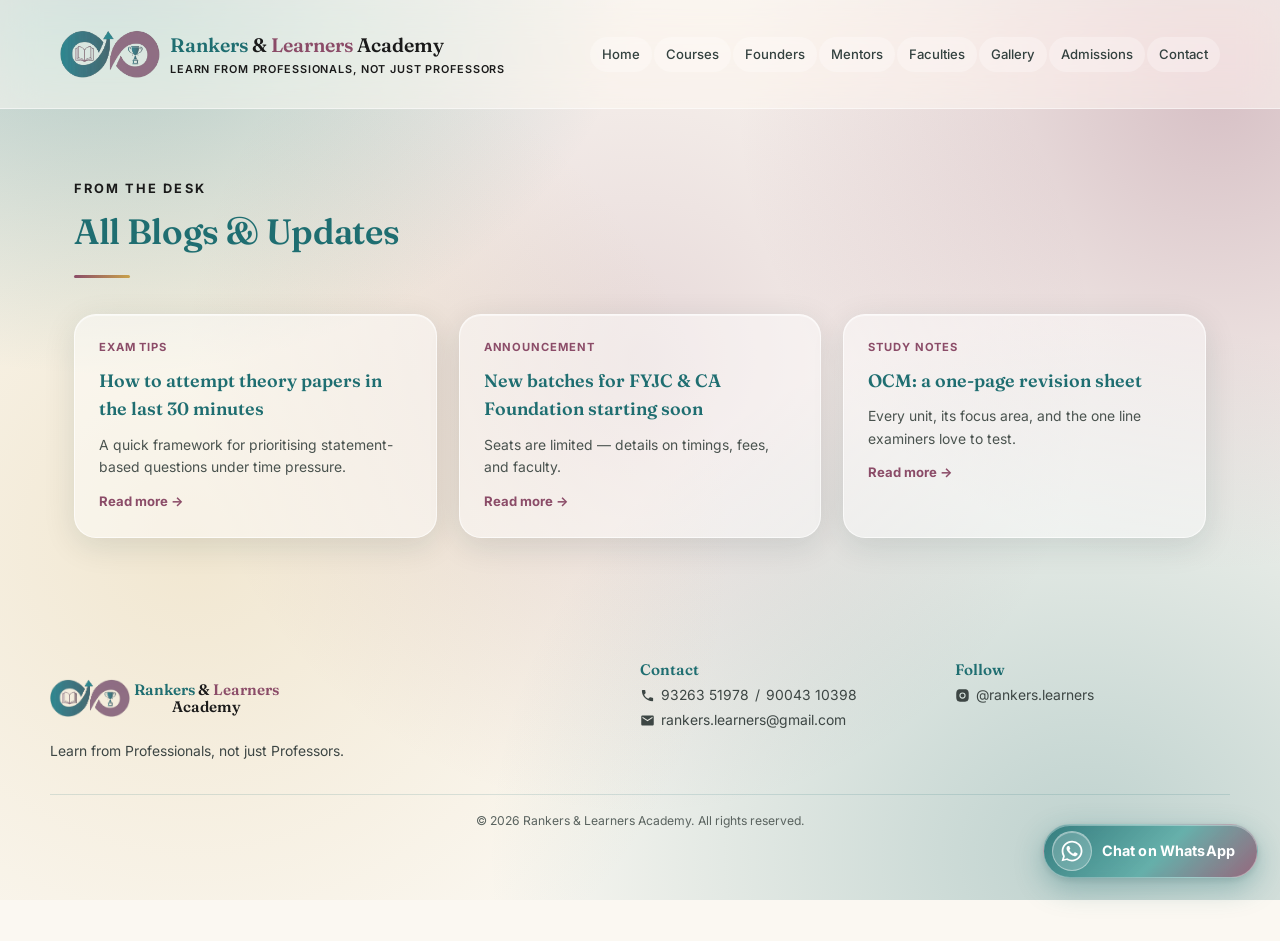
<file: blog.html>
<!DOCTYPE html>
<html lang="en">
<head>
<meta charset="UTF-8">
<meta name="viewport" content="width=device-width, initial-scale=1.0">
<title>Blog & Updates — Rankers & Learners Academy</title>
<link rel="preconnect" href="https://fonts.googleapis.com">
<link rel="preconnect" href="https://fonts.gstatic.com" crossorigin>
<link href="https://fonts.googleapis.com/css2?family=Fraunces:opsz,wght@9..144,400;9..144,600;9..144,700&family=Inter:wght@400;500;600;700;800&display=swap" rel="stylesheet">
<meta name="description" content="Blogs and updates from Rankers &amp; Learners Academy, Mira Road (E) — Std IX–X, FYJC/SYJC Commerce, CA/CS/CMA Foundation.">
<meta property="og:title" content="Blogs &amp; Updates — Rankers &amp; Learners Academy">
<meta property="og:description" content="Std IX–X | FYJC/SYJC Commerce | CA/CS/CMA Foundation | Mira Road (E)">
<meta property="og:image" content="https://amangup93349-web.github.io/rla-web/assets/logo/og-image.jpg">
<meta name="twitter:card" content="summary_large_image">
<link rel="icon" href="favicon.ico" sizes="any">
<link rel="icon" type="image/png" sizes="32x32" href="assets/logo/favicon-32.png">
<link rel="apple-touch-icon" href="assets/logo/apple-touch-icon.png">
<link rel="stylesheet" href="css/style.css?v=7">
</head>
<body>

<div class="mesh"></div>

<header class="banner">
  <div class="banner-inner">
    <div class="brand">
      <img src="assets/logo/logo.png" alt="Rankers & Learners Academy logo" class="brand-mark">
      <div>
        <div class="brand-name"><span class="brand-teal">Rankers</span> <span class="brand-black">&amp;</span> <span class="brand-mauve">Learners</span> <span class="brand-black">Academy</span></div>
        <div class="brand-tag">Learn from Professionals, not just Professors</div>
      </div>
    </div>
    <nav id="mainNav" aria-label="Primary navigation">
      <a href="index.html">Home</a>
      <a href="index.html#offer">Courses</a>
      <a href="index.html#founders">Founders</a>
      <a href="index.html#mentors">Mentors</a>
      <a href="index.html#faculty">Faculties</a>
      <a href="index.html#gallery">Gallery</a>
      <a href="index.html#admissions">Admissions</a>
      <a href="index.html#contact">Contact</a>
    </nav>
    <button type="button" class="hamburger-btn" id="navToggle" aria-label="Open menu" aria-expanded="false" aria-controls="mainNav">
      <span></span><span></span><span></span>
    </button>
  </div>
</header>

<section>
  <div class="section-head">
    <div class="eyebrow">From the Desk</div>
    <h2>All Blogs &amp; Updates</h2>
    <div class="rule"></div>
  </div>
  <div class="blog-grid" id="all-blog-list"><!-- filled from data/blog.js --></div>
</section>

<div id="blog-modal-overlay" class="blog-modal-overlay" onclick="if(event.target===this) closeBlogModal()">
  <div class="blog-modal-box">
    <button class="lightbox-close" onclick="closeBlogModal()" style="position:absolute;top:14px;right:18px;">&times;</button>
    <div class="blog-date" id="blog-modal-tag"></div>
    <h3 id="blog-modal-title"></h3>
    <p id="blog-modal-content"></p>
  </div>
</div>

<footer>
  <div class="footer-inner">
    <div>
      <h4 style="display:flex;align-items:center;gap:4px;">
        <img src="assets/logo/logo.png" alt="Logo" class="footer-logo">
        <span style="display:flex;flex-direction:column;align-items:center;line-height:1;">
          <span style="white-space:nowrap;"><span class="brand-teal">Rankers</span> <span class="brand-black">&amp;</span> <span class="brand-mauve">Learners</span></span>
          <span class="brand-black" style="margin-top:2px;">Academy</span>
        </span>
      </h4>
      <p>Learn from Professionals, not just Professors.</p>
    </div>
    <div>
      <h4>Contact</h4>
      <p id="footer-phones"><!-- filled from data/branches.js --></p>
      <p id="footer-email"><!-- filled from data/branches.js --></p>
    </div>
    <div>
      <h4>Follow</h4>
      <p id="footer-instagram"><!-- filled from data/branches.js --></p>
    </div>
  </div>
  <div class="footer-bottom">© 2026 Rankers &amp; Learners Academy. All rights reserved.</div>
</footer>

<script src="data/blog.js?v=7"></script>
<script src="data/branches.js?v=7"></script>
<script src="js/render.js?v=7"></script>
<script>
  // This page shows the FULL blog list (index.html only shows the latest 3).
  document.addEventListener("DOMContentLoaded", function () {
    const allBlogList = document.getElementById("all-blog-list");
    if (allBlogList && typeof BLOG_DATA !== "undefined") {
      allBlogList.innerHTML = BLOG_DATA.map((b, i) => `
        <div class="glass blog-card">
          <div class="blog-date">${escapeHTML(b.tag)}</div>
          <h3>${escapeHTML(b.title)}</h3>
          <p>${escapeHTML(b.excerpt)}</p>
          <button type="button" class="read" onclick="openBlogModal(${i})">Read more →</button>
        </div>`).join("");
    }
  });
</script>

</body>
</html>
</file>
<file: css/style.css>
:root{
    --teal:#1F6E71;
    --teal-light:#4FA5A0;
    --mauve:#8B4C68;
    --mauve-light:#C589A3;
    --gold:#C9A24B;
    --cream:#FBF8F2;
    --ink:#1D2624;
    --glass:rgba(255,255,255,0.46);
    --glass-strong:rgba(255,255,255,0.68);
    --glass-border:rgba(255,255,255,0.65);
    --glass-teal:rgba(31,110,113,0.16);
    --glass-mauve:rgba(139,76,104,0.14);
  }
  .brand-teal{color:#1F6E71;}
.brand-mauve{color:#8B4C68;}
.brand-black{color:#1a1a1a;}
  *{margin:0;padding:0;box-sizing:border-box;}
  html{scroll-behavior:smooth;}
  body{
    color:var(--ink);
    font-family:'Inter',-apple-system,sans-serif;
    line-height:1.6;
    background:var(--cream);
    min-height:100vh;
    position:relative;
  }
  h1,h2,h3,h4{font-family:'Fraunces',Georgia,serif;}
  a{color:inherit;text-decoration:none;}

  /* ===== Ambient gradient mesh background, fixed ===== */
  .mesh{
    position:fixed; inset:0; z-index:-1; overflow:hidden;
    background:
      radial-gradient(ellipse 900px 700px at 8% -5%, rgba(31,110,113,0.38), transparent 60%),
      radial-gradient(ellipse 800px 800px at 95% 10%, rgba(139,76,104,0.32), transparent 60%),
      radial-gradient(ellipse 900px 900px at 15% 60%, rgba(201,162,75,0.20), transparent 60%),
      radial-gradient(ellipse 1000px 900px at 85% 95%, rgba(31,110,113,0.28), transparent 60%),
      radial-gradient(ellipse 700px 700px at 50% 40%, rgba(139,76,104,0.18), transparent 65%),
      var(--cream);
  }

  /* ===== Glass utility ===== */
  .glass{
    background:var(--glass);
    backdrop-filter:blur(22px) saturate(160%);
    -webkit-backdrop-filter:blur(22px) saturate(160%);
    border:1px solid var(--glass-border);
    box-shadow:0 8px 32px rgba(20,50,52,0.12), inset 0 1px 0 rgba(255,255,255,0.5);
    border-radius:22px;
    transition:transform .35s ease, box-shadow .35s ease;
  }
  .glass-strong{background:var(--glass-strong);}

  /* ===== Header ===== */
  header.banner{
    position:sticky; top:0; z-index:100;
    background:rgba(251,248,242,0.55);
    backdrop-filter:blur(18px) saturate(160%);
    -webkit-backdrop-filter:blur(18px) saturate(160%);
    border-bottom:1px solid rgba(255,255,255,0.5);
  }
  .banner-inner{max-width:1180px;margin:0 auto;padding:4px 10px;display:flex;align-items:center;justify-content:space-between;flex-wrap:nowrap;gap:6px;}
  .brand{display:flex;align-items:center;gap:10px;flex-shrink:1;min-width:0;}
  .brand-mark{width:100px;height:100px;object-fit:contain;display:block;}
  .brand-name{font-family:'Fraunces',serif;font-weight:600;font-size:1.22rem;color:var(--teal);}
  .brand-tag{font-size:0.68rem;color:#1a1a1a;letter-spacing:0.08em;text-transform:uppercase;font-weight:600;}
  nav{display:flex;gap:2px;font-size:0.82rem;flex-wrap:nowrap;margin-left:0;}
  nav a{padding:7px 12px;border-radius:100px;font-weight:500;color:#33413f;transition:background .25s ease,color .25s ease;background:rgba(255,255,255,0.28);}
  nav a:hover{background:rgba(255,255,255,0.7);color:var(--teal);}

  /* Hamburger button â€” hidden on desktop, shown only on mobile (see media query below) */
  .hamburger-btn{
    display:none;flex-direction:column;justify-content:center;align-items:center;gap:5px;
    width:38px;height:38px;background:rgba(255,255,255,0.4);border:1px solid rgba(255,255,255,0.5);
    border-radius:10px;cursor:pointer;flex-shrink:0;
  }
  .hamburger-btn span{width:18px;height:2px;background:var(--teal);border-radius:2px;transition:transform .25s ease, opacity .25s ease;}
  .hamburger-btn.open span:nth-child(1){transform:translateY(7px) rotate(45deg);}
  .hamburger-btn.open span:nth-child(2){opacity:0;}
  .hamburger-btn.open span:nth-child(3){transform:translateY(-7px) rotate(-45deg);}

  /* ===== Hero ===== */
  .hero{max-width:1180px;margin:0 auto;padding:32px 24px 56px;display:grid;grid-template-columns:1.25fr 1fr;gap:36px;align-items:center;}
  .eyebrow{font-size:0.80rem;letter-spacing:0.16em;text-transform:uppercase;color:#1a1a1a;font-weight:700;margin-bottom:5px;}
  .hero-eyebrow{color:var(--mauve);}
  .hero h1{font-size:clamp(2.1rem,4vw,3.1rem);font-weight:600;color:#1a1a1a;line-height:1.12;letter-spacing:-0.01em;font-family:'Fraunces',sans-serif;}
  .hero p{margin-top:18px;font-size:1.05rem;max-width:52ch;color:#3d4644;}
  .ctas{margin-top:28px;display:flex;gap:14px;flex-wrap:wrap;}
  .btn{display:inline-block;padding:14px 28px;font-size:0.9rem;font-weight:700;letter-spacing:0.01em;border-radius:100px;cursor:pointer;transition:.2s;border:1px solid transparent;}
  .btn-primary{
    background:rgba(31,110,113,0.72);
    backdrop-filter:blur(14px) saturate(160%);
    -webkit-backdrop-filter:blur(14px) saturate(160%);
    color:#fff;box-shadow:0 8px 24px rgba(31,110,113,0.35);
    border:1px solid rgba(255,255,255,0.25);
  }
  .btn-primary:hover{background:rgba(31,110,113,0.85);transform:translateY(-2px);box-shadow:0 12px 28px rgba(31,110,113,0.42);}
  .btn-ghost{background:rgba(255,255,255,0.32);backdrop-filter:blur(18px) saturate(160%);-webkit-backdrop-filter:blur(18px) saturate(160%);color:var(--teal);border:1px solid rgba(255,255,255,0.5);}
  .btn-ghost:hover{background:rgba(255,255,255,0.85);}

  .hero-card{padding:26px;}
  .hero-card .card-label{font-size:0.78rem;letter-spacing:0.1em;text-transform:uppercase;font-weight:700;color:var(--teal);margin-bottom:14px;}
  .offer-row{padding:12px 4px;font-size:0.92rem;font-weight:500;border-bottom:1px solid rgba(31,110,113,0.14);color:#2b3634;}
  .offer-row:last-child{border-bottom:none;}
  .offer-row::before{content:"";color:var(--mauve);}
  .hero-logo-wrap{display:flex;justify-content:center;padding-top:18px;margin-top:16px;border-top:1px solid rgba(31,110,113,0.14);}
  .hero-logo-wrap img{max-width:150px;opacity:0.92;}

  .hero-carousel{
  position:relative;margin-top:18px;border-top:1px solid rgba(31,110,113,0.14);
  aspect-ratio:16/9;border-radius:16px;overflow:hidden;background:rgba(31,110,113,0.06);
}
 .carousel-slide{
  position:absolute;inset:0;
  opacity:0;transition:opacity 1s ease;
  pointer-events:none;
}
  .carousel-slide img{width:100%;height:100%;object-fit:cover;border-radius:16px;display:block;}
  .carousel-slide.active{opacity:1;pointer-events:auto;}
  .carousel-slide video{width:100%;height:100%;object-fit:cover;border-radius:16px;display:block;}

  /* ===== Section shell ===== */
  section{max-width:1180px;margin:0 auto;padding:70px 24px;}
  .section-head{margin-bottom:36px;}
  .section-head h2{font-size:clamp(1.6rem,3vw,2.2rem);font-weight:600;color:var(--teal);letter-spacing:-0.01em;}
  .rule{height:3px;width:56px;margin-top:14px;border-radius:2px;background:linear-gradient(90deg,var(--mauve),var(--gold));}

  .why-grid{display:flex;flex-wrap:wrap;justify-content:center;gap:16px;}
  .why-item{padding:18px 20px;font-size:0.94rem;font-weight:600;color:#2b3634;text-align:center;flex:1 1 calc(50% - 16px);max-width:calc(50% - 16px);box-sizing:border-box;}
  .why-item::before{content:"";}

  .offer-grid{display:grid;grid-template-columns:repeat(3,1fr);gap:18px;margin-bottom:38px;}
  .offer-tile{padding:24px 20px;text-align:center;font-family:'Fraunces',serif;font-weight:600;font-size:1.05rem;color:var(--mauve);}

  .blog-section-head{display:flex;justify-content:space-between;align-items:center;flex-wrap:nowrap;gap:16px;max-width:none;}
  .blog-section-head>div:first-child{min-width:0;}
  .blog-section-head>.btn{flex-shrink:0;}

  /* ===== Founders ===== */
  .founder-card{padding:28px;display:grid;grid-template-columns:130px 1fr;gap:24px;margin-bottom:24px;align-items:start;}
  .founder-photo{width:130px;height:auto;border-radius:16px;box-shadow:0 8px 20px rgba(0,0,0,0.12);}
  .founder-card h3{color:var(--teal);font-size:1.35rem;font-weight:600;}
  .founder-card ul{margin:10px 0 0 18px;font-size:0.92rem;color:#3d4644;}
  .founder-card ul li{margin-bottom:4px;}
  .founder-quote{font-family:'Fraunces',serif;font-style:italic;font-weight:500;color:var(--mauve);margin-top:10px;font-size:1.05rem;}
  .founder-card .bio{font-size:0.89rem;margin-top:10px;color:#4a534f;}

  /* ===== Faculty ===== */
  .faculty-grid{display:flex;flex-wrap:wrap;justify-content:center;gap:16px;}
  .faculty-card{padding:20px 22px;flex:1 1 calc(50% - 16px);max-width:calc(50% - 16px);box-sizing:border-box;}
  .faculty-card .fname{font-family:'Fraunces',serif;font-weight:600;font-size:1.08rem;color:var(--mauve);margin-bottom:6px;}
  .faculty-card p{font-size:0.87rem;color:#4a534f;margin-bottom:2px;}
  
  /* ===== Mentors ===== */
  .mentor-card{flex:1 1 calc(19% - 16px);max-width:calc(19% - 16px);}
  .mentor-photo{width:100px;height: 100px;border-radius:15%;object-fit:cover;margin-bottom:12px;box-shadow:0 6px 16px rgba(0,0,0,0.12);}
  .mentor-card{display:flex;flex-direction:column;align-items:center;}

   /* ===== Gallery ===== */
  .gallery-grid{display:grid;grid-template-columns:repeat(3,1fr);gap:16px;}
  .gallery-item{aspect-ratio:4/3;display:flex;align-items:center;justify-content:center;color:var(--teal);font-weight:600;font-size:0.9rem;text-align:center;padding:14px;}
  .gallery-tag{
    position:absolute;left:0;right:0;bottom:0;padding:10px 14px;
    background:linear-gradient(transparent,rgba(0,0,0,0.55));color:#fff;
    font-size:0.82rem;font-weight:600;text-align:left;
  }
  .gallery-slide{
  position:absolute;inset:0;width:100%;height:100%;
  object-fit:cover;opacity:0;transition:opacity 1s ease;
  pointer-events:none;
}
.gallery-slide.active{opacity:1;}

  /* ===== Lightbox ===== */
  .lightbox-overlay{
    display:none;position:fixed;inset:0;z-index:1000;
    background:rgba(15,20,19,0.92);
    align-items:center;justify-content:center;
  }
  .lightbox-img{max-width:88vw;max-height:82vh;border-radius:12px;box-shadow:0 20px 60px rgba(0,0,0,0.5);}
  .lightbox-close{
    position:absolute;top:20px;right:28px;background:none;border:none;color:#fff;
    font-size:2.2rem;line-height:1;cursor:pointer;
  }
  .lightbox-nav{
    position:absolute;top:50%;transform:translateY(-50%);background:rgba(255,255,255,0.12);
    border:1px solid rgba(255,255,255,0.3);color:#fff;font-size:2rem;line-height:1;
    width:48px;height:48px;border-radius:50%;cursor:pointer;
  }
  .lightbox-nav:hover{background:rgba(255,255,255,0.25);}
  .lightbox-prev{left:20px;}
  .lightbox-next{right:20px;}
  .lightbox-counter{position:absolute;bottom:24px;left:50%;transform:translateX(-50%);color:#fff;font-size:0.85rem;font-family:'Inter',sans-serif;}
  .lightbox-caption{position:absolute;bottom:56px;left:50%;transform:translateX(-50%);color:#fff;font-family:'Fraunces',serif;font-size:1.1rem;font-weight:600;text-align:center;max-width:80vw;}
  .carousel-slide{cursor:pointer;}
  .carousel-caption{position:absolute;left:0;right:0;bottom:0;padding:12px 14px;background:linear-gradient(transparent,rgba(0,0,0,0.6));color:#fff;font-size:0.85rem;font-weight:600;text-align:left;}
  .blog-modal-overlay{
  display:none;position:fixed;inset:0;z-index:1000;
  background:rgba(15,20,19,0.75);align-items:center;justify-content:center;padding:24px;
}
.blog-modal-box{
  position:relative;max-width:600px;width:100%;max-height:80vh;overflow-y:auto;
  background:var(--cream);border-radius:20px;padding:36px;box-shadow:0 20px 60px rgba(0,0,0,0.3);
}
.blog-modal-box h3{color:var(--teal);font-size:1.4rem;margin-top:10px;margin-bottom:16px;}
.blog-modal-box p{font-family:'Inter',sans-serif;font-size:0.96rem;color:#3d4644;white-space:pre-wrap;}

  /* ===== Blog ===== */
  .blog-grid{display:grid;grid-template-columns:repeat(3,1fr);gap:22px;}
  .blog-card{padding:24px;}
  .blog-date{font-size:0.7rem;color:var(--mauve);text-transform:uppercase;letter-spacing:0.08em;font-weight:700;}
  .blog-card h3{color:var(--teal);margin-top:10px;font-size:1.12rem;font-weight:600;}
  .blog-card p{font-size:0.87rem;color:#4a534f;margin-top:10px;}
  .blog-card .read{
    font-size:0.82rem;color:var(--mauve);margin-top:14px;display:inline-block;font-weight:700;
    padding:0;border:0;background:none;cursor:pointer;text-align:left;font-family:inherit;
  }
  .blog-card .read:hover{text-decoration:underline;text-underline-offset:3px;}

  /* ===== Admissions ===== */
  .form-wrap{padding:38px;max-width:720px;}
  .form-row{display:grid;grid-template-columns:1fr 1fr;gap:18px;margin-bottom:18px;}
  .form-row.full{grid-template-columns:1fr;}
  label{font-size:0.75rem;text-transform:uppercase;letter-spacing:0.05em;color:var(--mauve);font-weight:700;display:block;margin-bottom:7px;}
  input,select,textarea{
    width:100%;padding:12px 14px;border:1px solid rgba(31,110,113,0.25);
    background:rgba(255,255,255,0.55);font-family:'Inter',sans-serif;font-size:0.94rem;color:var(--ink);border-radius:12px;
  }
  input:focus,select:focus,textarea:focus{outline:none;border-color:var(--teal);background:rgba(255,255,255,0.8);}
  textarea{resize:vertical;min-height:90px;}
  .form-note{font-size:0.8rem;color:#5a635f;margin-top:16px;}

  /* ===== Branches ===== */
  .branch-tree{display:grid;grid-template-columns:repeat(3,1fr);gap:18px;}
  .branch-card{padding:22px;}
  .branch-card h4{font-family:'Fraunces',serif;font-size:1.02rem;margin-bottom:10px;color:var(--mauve);font-weight:600;display:flex;align-items:center;gap:8px;}
  .map-btn{
    display:inline-flex;align-items:center;gap:6px;margin-top:14px;
    padding:8px 16px;border-radius:100px;font-size:0.8rem;font-weight:700;
    background:rgba(255,255,255,0.6);color:var(--teal);border:1px solid rgba(31,110,113,0.25);
    transition:.2s;
  }
  .map-btn:hover{background:rgba(255,255,255,0.9);}
  .contact-line{display:inline-flex;align-items:center;gap:6px;}
  .branch-card p{font-size:0.87rem;color:#3d4644;}

  footer{padding:50px 24px 26px;}
  .footer-logo{width:80px;height:80px;object-fit:contain;flex-shrink:0;}
  .footer-inner{max-width:1180px;margin:0 auto;display:grid;grid-template-columns:2fr 1fr 1fr;gap:40px;}
  footer h4{font-family:'Fraunces',serif;color:var(--teal);font-size:0.95rem;margin-bottom:2px;font-weight:600;}
  footer p, footer a{font-size:0.87rem;color:#3d4644;}
  footer a:hover{color:var(--mauve);}
  .footer-bottom{max-width:1180px;margin:32px auto 0;padding-top:16px;border-top:1px solid rgba(31,110,113,0.15);font-size:0.76rem;color:#5a635f;text-align:center;}

  @media (max-width:820px){
    .hero{grid-template-columns:1fr;}
    .offer-grid{grid-template-columns:1fr;}
    .gallery-grid{grid-template-columns:repeat(2,1fr);}
    .blog-grid{grid-template-columns:1fr;}
    .faculty-card{flex-basis:100%;max-width:100%;}
    .mentor-card{flex-basis:100%;max-width:100%;}
    .form-row{grid-template-columns:1fr;}
    .footer-inner{grid-template-columns:1fr;}
    .branch-tree{grid-template-columns:1fr;}
    .founder-card{grid-template-columns:1fr;}

    /* Header/logo sizing that was too large for phones */
    .banner-inner{padding:10px 16px;position:relative;}
    .brand-mark{width:48px;height:48px;}
    .brand-name{font-size:1.05rem;}
    .brand-tag{font-size:0.62rem;}

    /* Nav becomes a hamburger dropdown on mobile */
    nav{display:none;}
    nav.nav-open{
      position:absolute;
      top:calc(100% + 8px);
      left:auto;
      right:14px;
      width:min(320px, calc(100vw - 28px));
      display:grid;
      grid-template-columns:1fr 1fr;
      gap:8px;
      padding:12px;
      border-radius:22px;
      background:rgba(251,248,242,0.97);
      backdrop-filter:blur(22px) saturate(160%);
      -webkit-backdrop-filter:blur(22px) saturate(160%);
      border:1px solid rgba(255,255,255,0.70);
      box-shadow:0 18px 50px rgba(20,50,52,0.20), inset 0 1px 0 rgba(255,255,255,0.55);
      z-index:100;
    }
    nav.nav-open a{
      width:auto;
      text-align:center;
      padding:11px 8px;
      border-radius:100px;
      background:rgba(31,110,113,0.15);
      border:1px solid rgba(31,110,113,0.16);
      color:#33413f;
    }
    nav.nav-open a:hover{
      background:rgba(31,110,113,0.18);
      color:var(--teal);
    }
    .brand{padding-right:52px;}
    .hamburger-btn{display:flex;position:absolute;top:12px;right:16px;}
  }
  @media (prefers-reduced-motion: reduce){ html{scroll-behavior:auto;} }
  :focus-visible{outline:2px solid var(--mauve);outline-offset:2px;}

  /* ===== Smooth hover polish ===== */
  /* Only elements that are actually clickable get a hover lift */
  .blog-card{transition:transform .3s ease, box-shadow .3s ease;}
  .blog-card:hover{
    transform:translateY(-3px);
    box-shadow:0 12px 30px rgba(20,50,52,0.15), inset 0 1px 0 rgba(255,255,255,0.5);
  }
  .gallery-item{transition:transform .35s ease, box-shadow .35s ease;}
  .gallery-item:hover{transform:scale(1.02);box-shadow:0 16px 40px rgba(20,50,52,0.2);}
  .btn{transition:transform .2s ease, box-shadow .2s ease, background .2s ease;}

  /* ===== Smooth scroll-reveal for sections ===== */
  section{opacity:0;transition:opacity .5s ease, transform .5s ease;will-change:opacity, transform;}
  section.reveal-from-bottom{transform:translateY(16px);}
  section.reveal-from-top{transform:translateY(-16px);}
  section.in-view{opacity:1;transform:translateY(0);}
  @media (prefers-reduced-motion: reduce){
    section{opacity:1;transform:none;transition:none;}
  }
.mobile-break{
  display:none;
}

@media (max-width:820px){
  .mobile-break{
    display:block;
  }
}


/* Header: menu labels never break onto two lines */
nav a{white-space:nowrap;}
/* 821â€“1120px: one-line labels are a bit wider, so pills sit a touch tighter here to leave the logo/tagline its original room */
@media (min-width:821px) and (max-width:1120px){
  nav{gap:0;}
  nav a{padding-left:10px;padding-right:10px;}
}

/* =====================================================
   Floating WhatsApp button, branch radio fix
   (added Oct 2026)
   ===================================================== */

/* Hero buttons: "Admission Enquiry" + "Call Now" */
.ctas .btn{display:inline-flex;align-items:center;justify-content:center;gap:8px;}
.btn-call svg{flex-shrink:0;}
.btn-call:hover{transform:translateY(-2px);}

/* Floating WhatsApp button â€” bottom-right on every screen.
   Uses the site's own tealâ†’mauve palette and glass style. */
.wa-float{
  position:fixed;right:22px;bottom:22px;z-index:900;
  display:inline-flex;align-items:center;gap:10px;
  height:54px;padding:0 22px 0 8px;border-radius:100px;
  font-family:'Inter',-apple-system,sans-serif;font-weight:700;font-size:0.9rem;letter-spacing:0.01em;
  color:#fff;
  background:linear-gradient(135deg, rgba(31,110,113,0.86) 0%, rgba(79,165,160,0.80) 55%, rgba(139,76,104,0.82) 100%);
  backdrop-filter:blur(14px) saturate(160%);
  -webkit-backdrop-filter:blur(14px) saturate(160%);
  border:1px solid rgba(255,255,255,0.35);
  box-shadow:0 10px 28px rgba(31,110,113,0.34), 0 2px 6px rgba(20,50,52,0.12), inset 0 1px 0 rgba(255,255,255,0.35);
  transition:transform .2s ease, box-shadow .2s ease, filter .2s ease;
}
/* glyph sits in a frosted glass disc */
.wa-float-icon{
  width:40px;height:40px;border-radius:50%;flex-shrink:0;
  display:inline-flex;align-items:center;justify-content:center;
  background:rgba(255,255,255,0.20);
  border:1px solid rgba(255,255,255,0.40);
  box-shadow:inset 0 1px 0 rgba(255,255,255,0.35);
}
.wa-float svg{width:22px;height:22px;vertical-align:0 !important;}
.wa-float:hover{
  color:#fff;transform:translateY(-2px);filter:brightness(1.05);
  box-shadow:0 14px 34px rgba(31,110,113,0.42), 0 3px 8px rgba(20,50,52,0.14), inset 0 1px 0 rgba(255,255,255,0.4);
}
.wa-float:focus-visible{outline:2px solid var(--mauve);outline-offset:3px;}
/* keep page bottom (footer text) clear of the floating button */
body{padding-bottom:84px;}

/* Branch choice in the enquiry form: neat inline options */
.branch-options{display:flex;flex-wrap:wrap;gap:12px;}
label.branch-option{
  display:inline-flex;align-items:center;gap:10px;margin:0;
  padding:12px 18px;border-radius:12px;cursor:pointer;
  font-size:0.94rem;font-weight:600;text-transform:none;letter-spacing:0;color:var(--ink);
  background:rgba(255,255,255,0.55);border:1px solid rgba(31,110,113,0.25);
  transition:background .2s ease, border-color .2s ease;
}
label.branch-option input[type="radio"]{
  width:18px;height:18px;margin:0;padding:0;flex-shrink:0;
  accent-color:var(--teal);cursor:pointer;
}
label.branch-option:hover{background:rgba(255,255,255,0.8);}
label.branch-option:has(input:checked){border-color:var(--teal);background:rgba(31,110,113,0.10);color:var(--teal);}

@media (max-width:820px){
  /* hero: the two buttons sit side by side, equal width */
  .ctas{gap:10px;flex-wrap:nowrap;}
  .ctas .btn{flex:1 1 0;min-width:0;padding:14px 10px;white-space:nowrap;}
  /* round icon-only button on phones so it never covers form fields */
  .wa-float{right:16px;bottom:16px;width:56px;height:56px;padding:0;justify-content:center;}
  .wa-float-icon{width:auto;height:auto;background:none;border:0;box-shadow:none;}
  .wa-float-text{display:none;}
  .wa-float svg{width:28px;height:28px;}
  .branch-options{gap:10px;}
  label.branch-option{flex:1 1 0;min-width:140px;padding:12px 14px;}
}
/* very narrow phones (â‰ˆ360px): keep both hero buttons on one line */
@media (max-width:370px){
  .ctas .btn{font-size:0.84rem;padding:13px 8px;}
}

/* Phones held sideways (short screens): round WhatsApp icon instead of the wide pill,
   so it doesn't sit over text */
@media (max-width:1180px) and (max-height:500px){
  .wa-float{right:14px;bottom:14px;width:50px;height:50px;padding:0;justify-content:center;}
  .wa-float-icon{width:auto;height:auto;background:none;border:0;box-shadow:none;}
  .wa-float-text{display:none;}
  .wa-float svg{width:26px;height:26px;}
}

select{
  -webkit-appearance:none;
  appearance:none;
  height:48px;
  padding:12px 40px 12px 14px;
  border-radius:12px;
  border:1px solid rgba(31,110,113,0.25);
  background:rgba(255,255,255,0.55) url("data:image/svg+xml,%3Csvg xmlns='http://www.w3.org/2000/svg' width='12' height='8'%3E%3Cpath d='M1 1l5 5 5-5' stroke='%231f6e71' stroke-width='2' fill='none'/%3E%3C/svg%3E") no-repeat right 14px center;
  cursor:pointer;
}
input{height:48px;}
</file>
